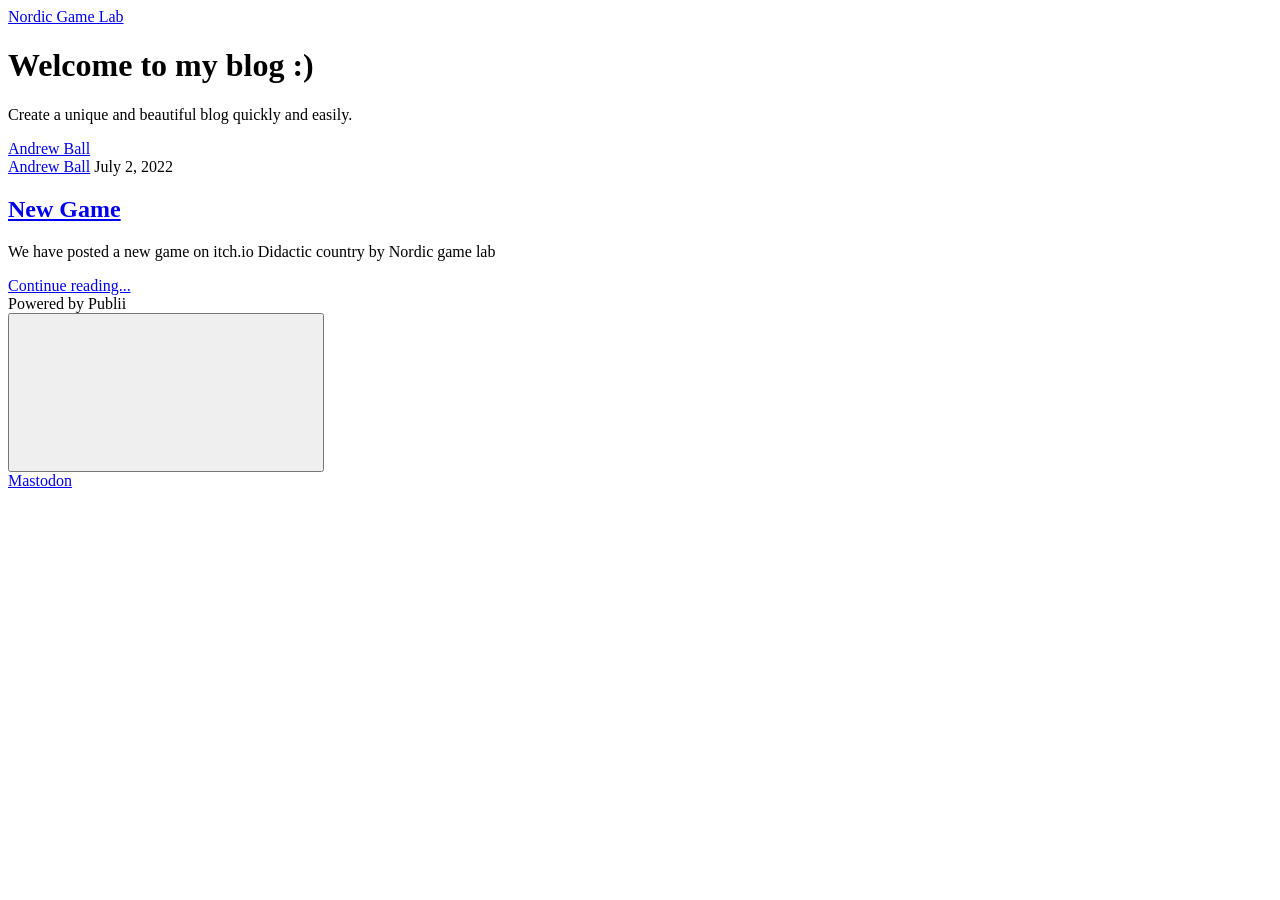
<file: index.html>
<!DOCTYPE html><html lang="en-gb"><head><meta charset="utf-8"><meta http-equiv="X-UA-Compatible" content="IE=edge"><meta name="viewport" content="width=device-width,initial-scale=1"><title>Nordic Game Lab</title><meta name="generator" content="Publii Open-Source CMS for Static Site"><link rel="canonical" href="https://press.nordicgamelab.org/"><link rel="alternate" type="application/atom+xml" href="https://press.nordicgamelab.org/feed.xml"><link rel="alternate" type="application/json" href="https://press.nordicgamelab.org/feed.json"><meta property="og:title" content="Nordic Game Lab"><meta property="og:site_name" content="Nordic Game Lab"><meta property="og:description" content=""><meta property="og:url" content="https://press.nordicgamelab.org/"><meta property="og:type" content="website"><link rel="stylesheet" href="https://press.nordicgamelab.org/assets/css/style.css?v=f6d2066c192e85e6b34d7c87536289d4"><script type="application/ld+json">{"@context":"http://schema.org","@type":"Organization","name":"Nordic Game Lab","url":"https://press.nordicgamelab.org/"}</script></head><body><div class="site-container"><header class="top" id="js-header"><a class="logo" href="https://press.nordicgamelab.org/">Nordic Game Lab</a></header><main><div class="hero"><header class="hero__content"><div class="wrapper"><h1>Welcome to my blog :)</h1><p>Create a unique and beautiful blog quickly and easily.</p><div class="post__meta post__meta--author"><a href="https://press.nordicgamelab.org/authors/andrew-ball/" class="feed__author">Andrew Ball</a></div></div></header></div><div class="feed"><article class="feed__item"><header class="wrapper"><div class="feed__meta"><a href="https://press.nordicgamelab.org/authors/andrew-ball/" class="feed__author">Andrew Ball</a> <time datetime="2022-07-02T11:54" class="feed__date">July 2, 2022</time></div><h2><a href="https://press.nordicgamelab.org/new-game.html">New Game</a></h2></header><div class="wrapper"><p>We have posted a new game on itch.io Didactic country by Nordic game lab</p><a href="https://press.nordicgamelab.org/new-game.html" class="readmore feed__readmore">Continue reading...</a></div></article></div></main><footer class="footer"><div class="footer__copyright">Powered by Publii</div><button onclick="backToTopFunction()" id="backToTop" class="footer__bttop" aria-label="Back to top" title="Back to top"><svg><use xlink:href="https://press.nordicgamelab.org/assets/svg/svg-map.svg#toparrow"/></svg></button></footer></div><script>window.publiiThemeMenuConfig = {    
        mobileMenuMode: 'sidebar',
        animationSpeed: 300,
        submenuWidth: 'auto',
        doubleClickTime: 500,
        mobileMenuExpandableSubmenus: true, 
        relatedContainerForOverlayMenuSelector: '.top',
   };</script><script defer="defer" src="https://press.nordicgamelab.org/assets/js/scripts.min.js?v=6ca8b60e6534a3888de1205e82df8528"></script><script>var images = document.querySelectorAll('img[loading]');

        for (var i = 0; i < images.length; i++) {
            if (images[i].complete) {
                images[i].classList.add('is-loaded');
            } else {
                images[i].addEventListener('load', function () {
                    this.classList.add('is-loaded');
                }, false);
            }
        }</script><a rel="me" href="https://awscommunity.social/@hi5a">Mastodon</a></body></html>
</file>
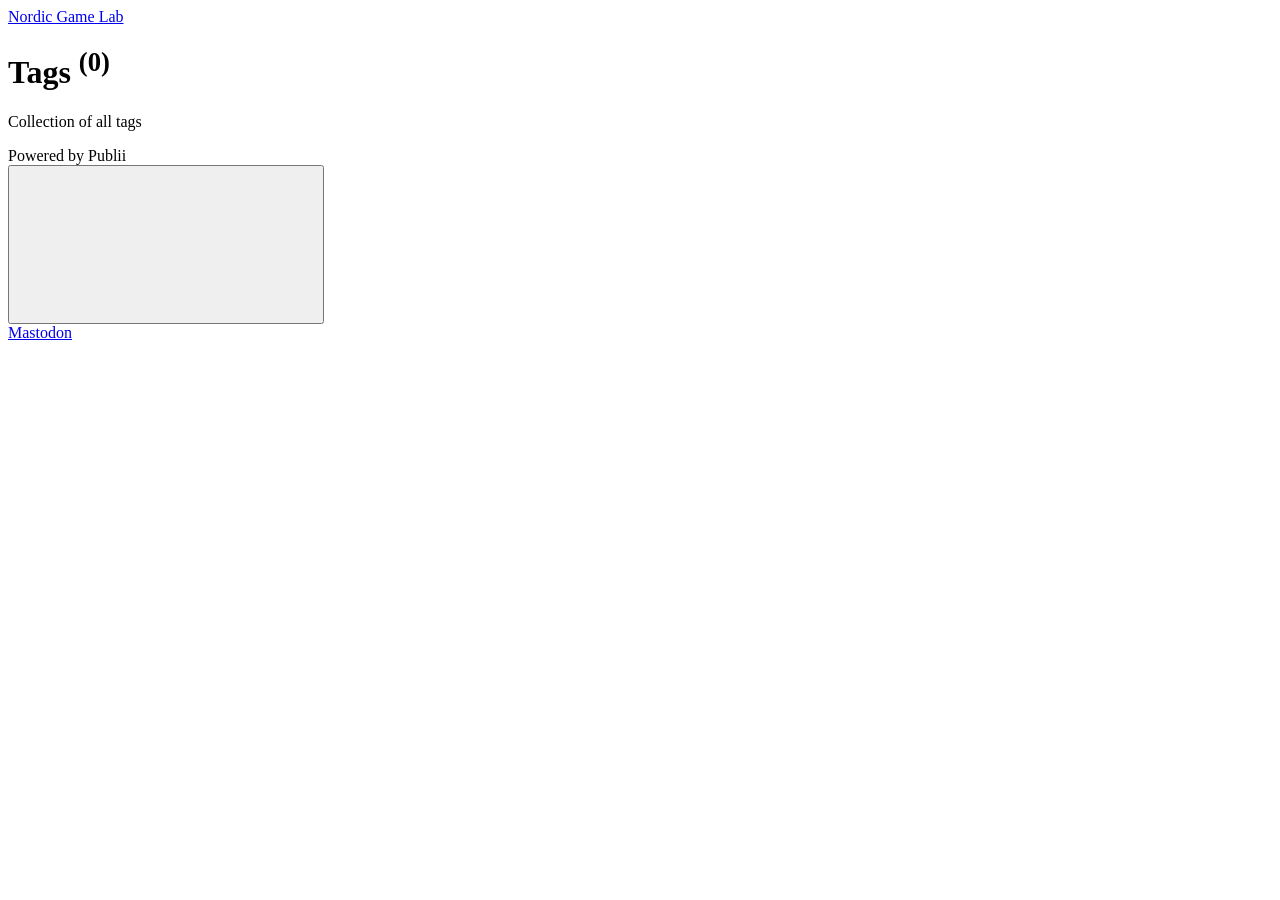
<file: tags/index.html>
<!DOCTYPE html><html lang="en-gb"><head><meta charset="utf-8"><meta http-equiv="X-UA-Compatible" content="IE=edge"><meta name="viewport" content="width=device-width,initial-scale=1"><title>All tags - Nordic Game Lab</title><meta name="robots" content="noindex, follow"><meta name="generator" content="Publii Open-Source CMS for Static Site"><link rel="alternate" type="application/atom+xml" href="https://press.nordicgamelab.org/feed.xml"><link rel="alternate" type="application/json" href="https://press.nordicgamelab.org/feed.json"><meta property="og:title" content="Nordic Game Lab"><meta property="og:site_name" content="Nordic Game Lab"><meta property="og:description" content=""><meta property="og:url" content="https://press.nordicgamelab.org/tags/"><meta property="og:type" content="website"><link rel="stylesheet" href="https://press.nordicgamelab.org/assets/css/style.css?v=f6d2066c192e85e6b34d7c87536289d4"><script type="application/ld+json">{"@context":"http://schema.org","@type":"Organization","name":"Nordic Game Lab","url":"https://press.nordicgamelab.org/"}</script></head><body><div class="site-container"><header class="top" id="js-header"><a class="logo" href="https://press.nordicgamelab.org/">Nordic Game Lab</a></header><main><div class="hero"><header class="hero__content"><div class="wrapper"><h1>Tags <sup>(0)</sup></h1><p>Collection of all tags</p></div></header></div><div class="wrapper"><ul class="feed feed--grid"></ul></div></main><footer class="footer"><div class="footer__copyright">Powered by Publii</div><button onclick="backToTopFunction()" id="backToTop" class="footer__bttop" aria-label="Back to top" title="Back to top"><svg><use xlink:href="https://press.nordicgamelab.org/assets/svg/svg-map.svg#toparrow"/></svg></button></footer></div><script>window.publiiThemeMenuConfig = {    
        mobileMenuMode: 'sidebar',
        animationSpeed: 300,
        submenuWidth: 'auto',
        doubleClickTime: 500,
        mobileMenuExpandableSubmenus: true, 
        relatedContainerForOverlayMenuSelector: '.top',
   };</script><script defer="defer" src="https://press.nordicgamelab.org/assets/js/scripts.min.js?v=6ca8b60e6534a3888de1205e82df8528"></script><script>var images = document.querySelectorAll('img[loading]');

        for (var i = 0; i < images.length; i++) {
            if (images[i].complete) {
                images[i].classList.add('is-loaded');
            } else {
                images[i].addEventListener('load', function () {
                    this.classList.add('is-loaded');
                }, false);
            }
        }</script><a rel="me" href="https://awscommunity.social/@hi5a">Mastodon</a></body></html>
</file>
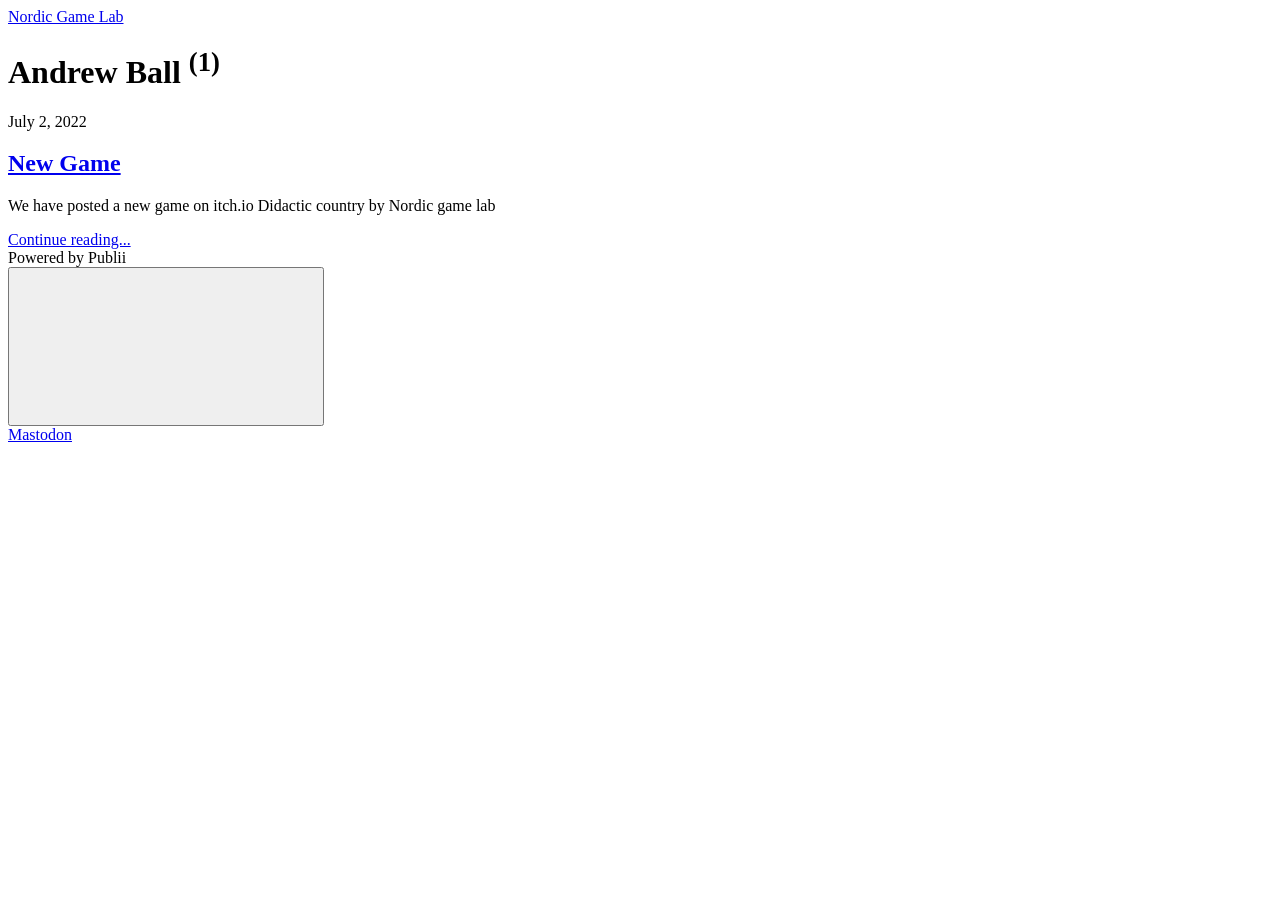
<file: authors/andrew-ball/index.html>
<!DOCTYPE html><html lang="en-gb"><head><meta charset="utf-8"><meta http-equiv="X-UA-Compatible" content="IE=edge"><meta name="viewport" content="width=device-width,initial-scale=1"><title>Author: Andrew Ball - Nordic Game Lab</title><meta name="robots" content="noindex, follow"><meta name="generator" content="Publii Open-Source CMS for Static Site"><link rel="alternate" type="application/atom+xml" href="https://press.nordicgamelab.org/feed.xml"><link rel="alternate" type="application/json" href="https://press.nordicgamelab.org/feed.json"><meta property="og:title" content="Andrew Ball"><meta property="og:site_name" content="Nordic Game Lab"><meta property="og:description" content=""><meta property="og:url" content="https://press.nordicgamelab.org/authors/andrew-ball/"><meta property="og:type" content="website"><link rel="stylesheet" href="https://press.nordicgamelab.org/assets/css/style.css?v=f6d2066c192e85e6b34d7c87536289d4"><script type="application/ld+json">{"@context":"http://schema.org","@type":"Organization","name":"Nordic Game Lab","url":"https://press.nordicgamelab.org/"}</script></head><body><div class="site-container"><header class="top" id="js-header"><a class="logo" href="https://press.nordicgamelab.org/">Nordic Game Lab</a></header><main><div class="hero author"><header class="hero__content"><div class="wrapper"><h1>Andrew Ball <sup>(1)</sup></h1></div></header></div><div class="feed"><article class="feed__item"><header class="wrapper"><div class="feed__meta"><time datetime="2022-07-02T11:54" class="feed__date">July 2, 2022</time></div><h2><a href="https://press.nordicgamelab.org/new-game.html">New Game</a></h2></header><div class="wrapper"><p>We have posted a new game on itch.io Didactic country by Nordic game lab</p><a href="https://press.nordicgamelab.org/new-game.html" class="readmore feed__readmore">Continue reading...</a></div></article></div></main><footer class="footer"><div class="footer__copyright">Powered by Publii</div><button onclick="backToTopFunction()" id="backToTop" class="footer__bttop" aria-label="Back to top" title="Back to top"><svg><use xlink:href="https://press.nordicgamelab.org/assets/svg/svg-map.svg#toparrow"/></svg></button></footer></div><script>window.publiiThemeMenuConfig = {    
        mobileMenuMode: 'sidebar',
        animationSpeed: 300,
        submenuWidth: 'auto',
        doubleClickTime: 500,
        mobileMenuExpandableSubmenus: true, 
        relatedContainerForOverlayMenuSelector: '.top',
   };</script><script defer="defer" src="https://press.nordicgamelab.org/assets/js/scripts.min.js?v=6ca8b60e6534a3888de1205e82df8528"></script><script>var images = document.querySelectorAll('img[loading]');

        for (var i = 0; i < images.length; i++) {
            if (images[i].complete) {
                images[i].classList.add('is-loaded');
            } else {
                images[i].addEventListener('load', function () {
                    this.classList.add('is-loaded');
                }, false);
            }
        }</script><a rel="me" href="https://awscommunity.social/@hi5a">Mastodon</a></body></html>
</file>
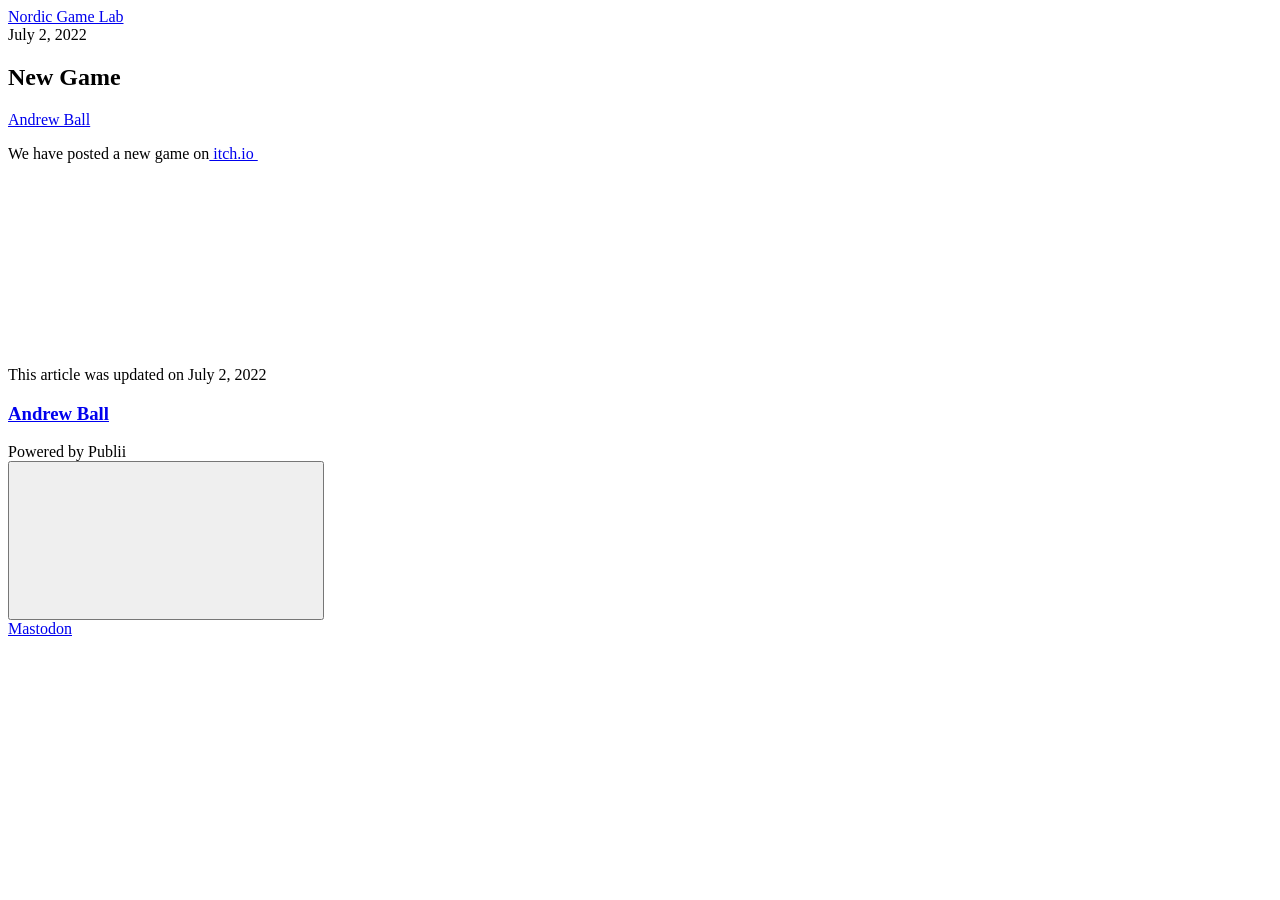
<file: new-game.html>
<!DOCTYPE html><html lang="en-gb"><head><meta charset="utf-8"><meta http-equiv="X-UA-Compatible" content="IE=edge"><meta name="viewport" content="width=device-width,initial-scale=1"><title>New Game - Nordic Game Lab</title><meta name="description" content="We have posted a new game on itch.io Didactic country by Nordic game lab"><meta name="generator" content="Publii Open-Source CMS for Static Site"><link rel="canonical" href="https://press.nordicgamelab.org/new-game.html"><link rel="alternate" type="application/atom+xml" href="https://press.nordicgamelab.org/feed.xml"><link rel="alternate" type="application/json" href="https://press.nordicgamelab.org/feed.json"><meta property="og:title" content="New Game"><meta property="og:site_name" content="Nordic Game Lab"><meta property="og:description" content="We have posted a new game on itch.io Didactic country by Nordic game lab"><meta property="og:url" content="https://press.nordicgamelab.org/new-game.html"><meta property="og:type" content="article"><link rel="stylesheet" href="https://press.nordicgamelab.org/assets/css/style.css?v=f6d2066c192e85e6b34d7c87536289d4"><script type="application/ld+json">{"@context":"http://schema.org","@type":"Article","mainEntityOfPage":{"@type":"WebPage","@id":"https://press.nordicgamelab.org/new-game.html"},"headline":"New Game","datePublished":"2022-07-02T11:54","dateModified":"2022-07-02T14:19","description":"We have posted a new game on itch.io Didactic country by Nordic game lab","author":{"@type":"Person","name":"Andrew Ball","url":"https://press.nordicgamelab.org/authors/andrew-ball/"},"publisher":{"@type":"Organization","name":"Andrew Ball"}}</script></head><body><div class="site-container"><header class="top" id="js-header"><a class="logo" href="https://press.nordicgamelab.org/">Nordic Game Lab</a></header><main><article class="post"><div class="hero"><header class="hero__content"><div class="wrapper"><div class="post__meta"><time datetime="2022-07-02T11:54">July 2, 2022</time></div><h1>New Game</h1><div class="post__meta post__meta--author"><a href="https://press.nordicgamelab.org/authors/andrew-ball/" class="feed__author">Andrew Ball</a></div></div></header></div><div class="wrapper post__entry"><p>We have posted a new game on<a href="https://nordic-game-lab.itch.io/didactic-country" rel="sponsored"> itch.io </a></p><div class="post__iframe"><iframe loading="lazy" width="552" height="167" src="https://itch.io/embed/1513142" frameborder="0"><a href="https://nordic-game-lab.itch.io/didactic-country">Didactic country by Nordic game lab</a></iframe></div></div><footer class="wrapper post__footer"><p class="post__last-updated">This article was updated on July 2, 2022</p><div class="post__share"></div><div class="post__bio bio"><div class="bio__info"><h3 class="bio__name"><a href="https://press.nordicgamelab.org/authors/andrew-ball/" rel="author">Andrew Ball</a></h3></div></div></footer></article></main><footer class="footer"><div class="footer__copyright">Powered by Publii</div><button onclick="backToTopFunction()" id="backToTop" class="footer__bttop" aria-label="Back to top" title="Back to top"><svg><use xlink:href="https://press.nordicgamelab.org/assets/svg/svg-map.svg#toparrow"/></svg></button></footer></div><script>window.publiiThemeMenuConfig = {    
        mobileMenuMode: 'sidebar',
        animationSpeed: 300,
        submenuWidth: 'auto',
        doubleClickTime: 500,
        mobileMenuExpandableSubmenus: true, 
        relatedContainerForOverlayMenuSelector: '.top',
   };</script><script defer="defer" src="https://press.nordicgamelab.org/assets/js/scripts.min.js?v=6ca8b60e6534a3888de1205e82df8528"></script><script>var images = document.querySelectorAll('img[loading]');

        for (var i = 0; i < images.length; i++) {
            if (images[i].complete) {
                images[i].classList.add('is-loaded');
            } else {
                images[i].addEventListener('load', function () {
                    this.classList.add('is-loaded');
                }, false);
            }
        }</script><a rel="me" href="https://awscommunity.social/@hi5a">Mastodon</a></body></html>
</file>
